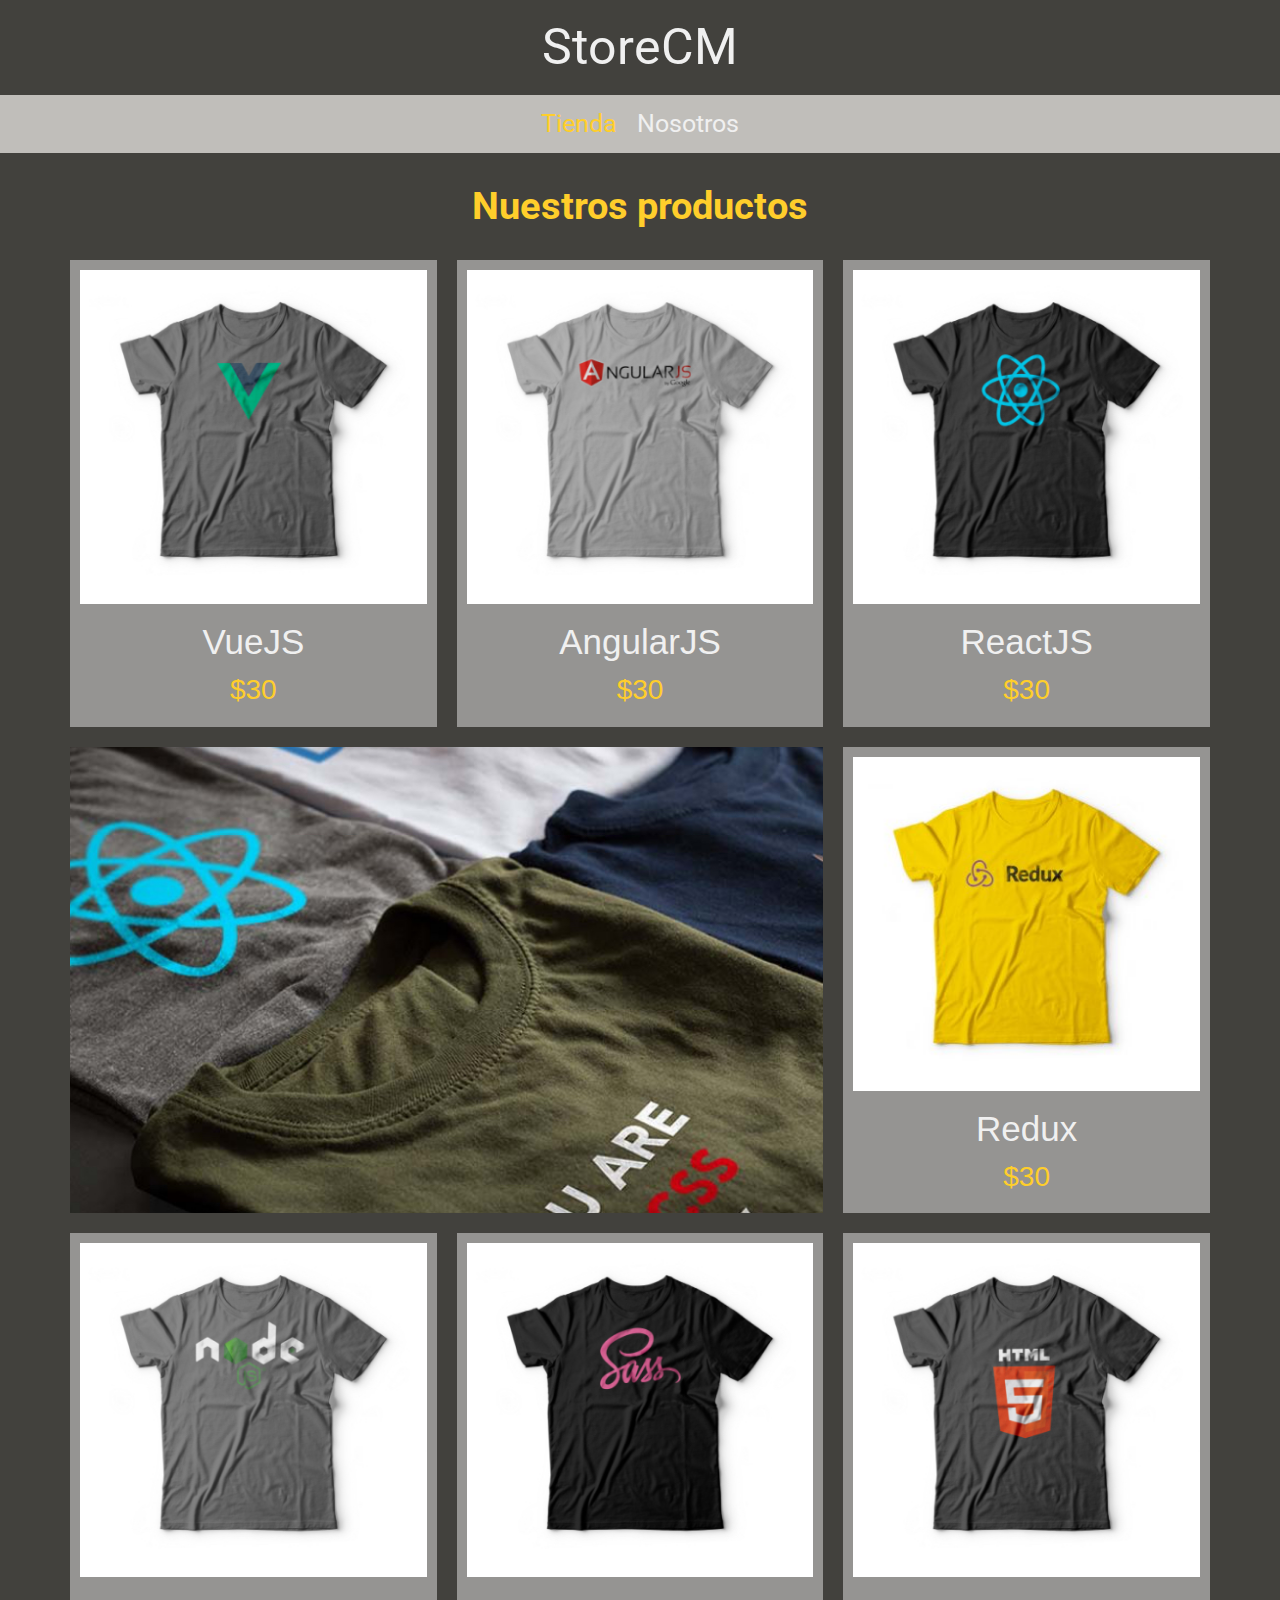
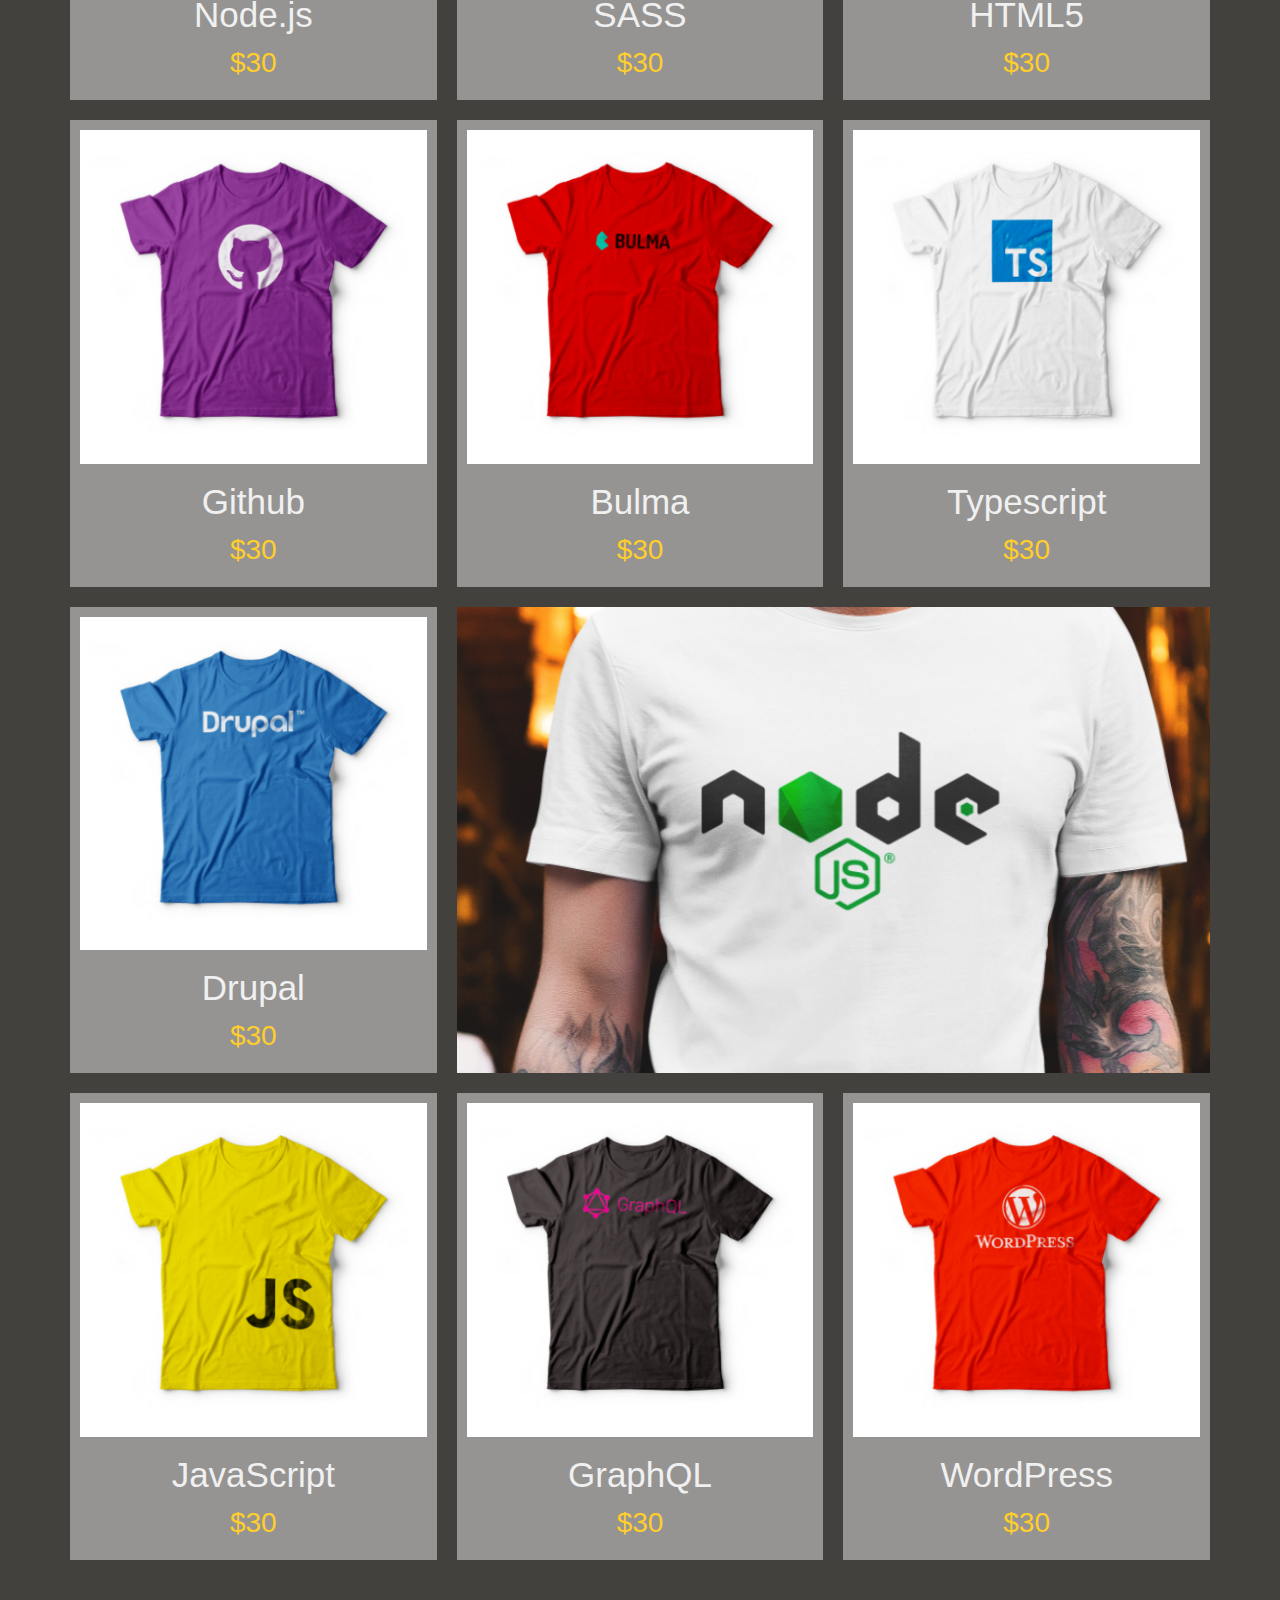
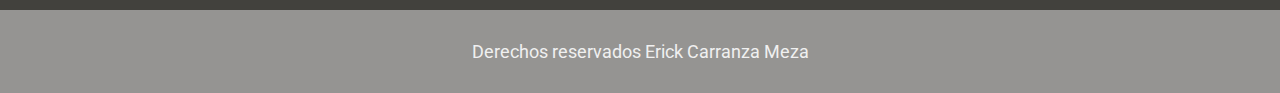
<file: index.html>
<!DOCTYPE html>
<html lang="es">
<head>
    <meta charset="UTF-8">
    <meta http-equiv="X-UA-Compatible" content="IE=edge">
    <meta name="viewport" content="width=device-width, initial-scale=1.0">
    <title>Store</title>
    <link rel="preload" href="public/css/normalize.css" as="style">
    <link rel="stylesheet" href="public/css/normalize.css">
    <link rel="preconnect" href="https://fonts.gstatic.com">
    <link href="https://fonts.googleapis.com/css2?family=Roboto:wght@400;700&display=swap" rel="stylesheet">
    <link rel="preconnect" href="https://fonts.gstatic.com">
    <link href="https://fonts.googleapis.com/css2?family=Krub:wght@400;700&display=swap" rel="stylesheet"> 
    <link rel="preload" href="public/css/estilos.css" as="style">
    <link rel="stylesheet" href="public/css/estilos.css">

    <!-- Global site tag (gtag.js) - Google Analytics -->
<script async src="https://www.googletagmanager.com/gtag/js?id=UA-188157507-3"></script>
<script>
  window.dataLayer = window.dataLayer || [];
  function gtag(){dataLayer.push(arguments);}
  gtag('js', new Date());

  gtag('config', 'UA-188157507-3');
</script>

</head>
<body>

    <header class="header">
        <a class="header__logo" href="index.html">StoreCM</a>
    </header>

        <nav class="navegacion">
            <a class="navegacion__enlace navegacion__enlace--activo" href="index.html">Tienda</a>
            <a class="navegacion__enlace" href="nosotros.html">Nosotros</a>
        </nav>
    

    <main class="contenedor">
        <h1>Nuestros productos</h1>

        <div class="grid">
            <div class="producto"> 
                <a href="producto.html">
                    <img class="producto__imagen" src="./public/img/1.jpg" alt="imagen camisa">
                    <div class="producto__informacion">
                        <p class="producto__nombre">VueJS</p>
                        <p class="producto__precio">$30</p>
                    </div>
                </a>
            </div> <!--Fin de clase producto-->
            <div class="producto">
                <a href="producto.html">
                    <img class="producto__imagen" src="./public/img/2.jpg" alt="imagen camisa">
                    <div class="producto__informacion">
                        <p class="producto__nombre">AngularJS</p>
                        <p class="producto__precio">$30</p>
                    </div>
                </a>
            </div> <!--Fin de clase producto-->
            <div class="producto">
                <a href="producto.html">
                    <img class="producto__imagen" src="./public/img/3.jpg" alt="imagen camisa">
                    <div class="producto__informacion">
                        <p class="producto__nombre">ReactJS</p>
                        <p class="producto__precio">$30</p>
                    </div>
                </a>
            </div> <!--Fin de clase producto-->
            <div class="producto">
                <a href="producto.html">
                    <img class="producto__imagen" src="./public/img/4.jpg" alt="imagen camisa">
                    <div class="producto__informacion">
                        <p class="producto__nombre">Redux</p>
                        <p class="producto__precio">$30</p>
                    </div>
                </a>
            </div> <!--Fin de clase producto-->

            <div class="grafico grafico--camisas"></div> <!--Este lo pongo por responsive-->
            
            <div class="producto">
                <a href="producto.html">
                    <img class="producto__imagen" src="./public/img/5.jpg" alt="imagen camisa">
                    <div class="producto__informacion">
                        <p class="producto__nombre">Node.js</p>
                        <p class="producto__precio">$30</p>
                    </div>
                </a>
            </div> <!--Fin de clase producto-->
            <div class="producto">
                <a href="producto.html">
                    <img class="producto__imagen" src="./public/img/6.jpg" alt="imagen camisa">
                    <div class="producto__informacion">
                        <p class="producto__nombre">SASS</p>
                        <p class="producto__precio">$30</p>
                    </div>
                </a>
            </div> <!--Fin de clase producto-->
            <div class="producto">
                <a href="producto.html">
                    <img class="producto__imagen" src="./public/img/7.jpg" alt="imagen camisa">
                    <div class="producto__informacion">
                        <p class="producto__nombre">HTML5</p>
                        <p class="producto__precio">$30</p>
                    </div>
                </a>
            </div> <!--Fin de clase producto-->
            <div class="producto">
                <a href="producto.html">
                    <img class="producto__imagen" src="./public/img/8.jpg" alt="imagen camisa">
                    <div class="producto__informacion">
                        <p class="producto__nombre">Github</p>
                        <p class="producto__precio">$30</p>
                    </div>
                </a>
            </div> <!--Fin de clase producto-->
            <div class="producto">
                <a href="producto.html">
                    <img class="producto__imagen" src="./public/img/9.jpg" alt="imagen camisa">
                    <div class="producto__informacion">
                        <p class="producto__nombre">Bulma</p>
                        <p class="producto__precio">$30</p>
                    </div>
                </a>
            </div> <!--Fin de clase producto-->

            <div class="grafico grafico--node"></div>

            <div class="producto">
                <a href="producto.html">
                    <img class="producto__imagen" src="./public/img/10.jpg" alt="imagen camisa">
                    <div class="producto__informacion">
                        <p class="producto__nombre">Typescript</p>
                        <p class="producto__precio">$30</p>
                    </div>
                </a>
            </div> <!--Fin de clase producto-->
            <div class="producto">
                <a href="producto.html">
                    <img class="producto__imagen" src="./public/img/11.jpg" alt="imagen camisa">
                    <div class="producto__informacion">
                        <p class="producto__nombre">Drupal</p>
                        <p class="producto__precio">$30</p>
                    </div>
                </a>
            </div> <!--Fin de clase producto-->
            <div class="producto">
                <a href="producto.html">
                    <img class="producto__imagen" src="./public/img/12.jpg" alt="imagen camisa">
                    <div class="producto__informacion">
                        <p class="producto__nombre">JavaScript</p>
                        <p class="producto__precio">$30</p>
                    </div>
                </a>
            </div> <!--Fin de clase producto-->
            <div class="producto">
                <a href="producto.html">
                    <img class="producto__imagen" src="./public/img/13.jpg" alt="imagen camisa">
                    <div class="producto__informacion">
                        <p class="producto__nombre">GraphQL</p>
                        <p class="producto__precio">$30</p>
                    </div>
                </a>
            </div> <!--Fin de clase producto-->
            <div class="producto">
                <a href="producto.html">
                    <img class="producto__imagen" src="./public/img/14.jpg" alt="imagen camisa">
                    <div class="producto__informacion">
                        <p class="producto__nombre">WordPress</p>
                        <p class="producto__precio">$30</p>
                    </div>
                </a>
            </div> <!--Fin de clase producto-->

        </div><!--Fin de clase grid-->

    </main>

    <footer class="footer">
            <p class="footer__texto">Derechos reservados Erick Carranza Meza</p>
    </footer>
    
</body>
</html>
</file>
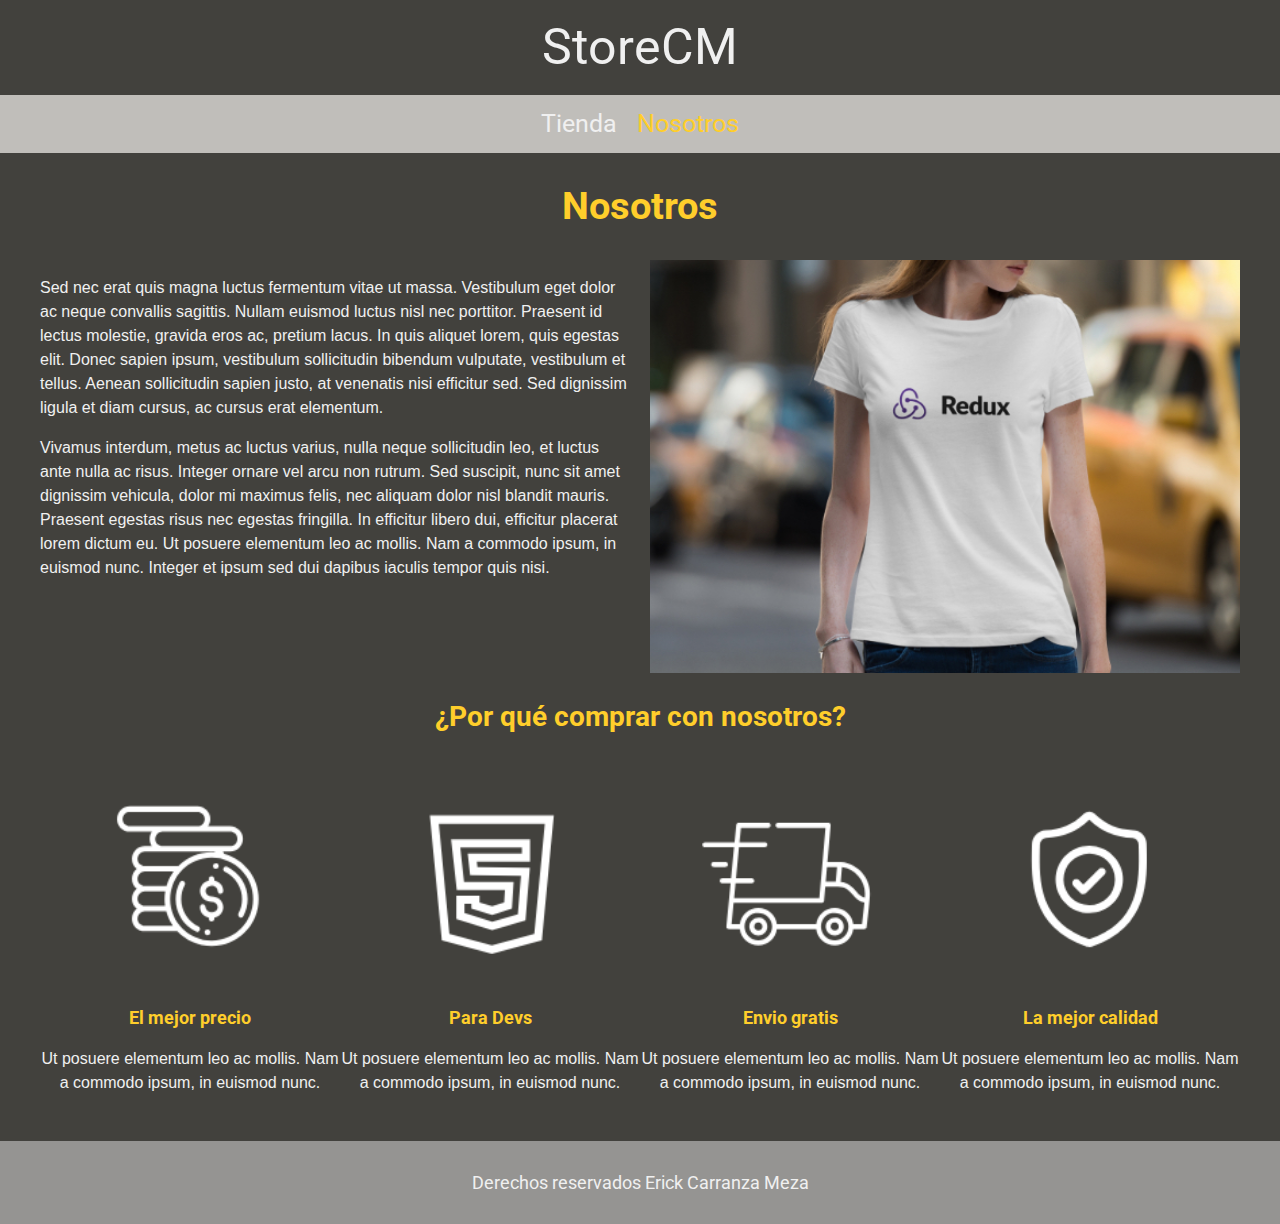
<file: nosotros.html>
<!DOCTYPE html>
<html lang="es">
<head>
    <meta charset="UTF-8">
    <meta http-equiv="X-UA-Compatible" content="IE=edge">
    <meta name="viewport" content="width=device-width, initial-scale=1.0">
    <title>Nosotros</title>
    <link rel="preload" href="public/css/normalize.css" as="style">
    <link rel="stylesheet" href="public/css/normalize.css">
    <link rel="preconnect" href="https://fonts.gstatic.com">
    <link href="https://fonts.googleapis.com/css2?family=Roboto:wght@400;700&display=swap" rel="stylesheet">
    <link rel="preconnect" href="https://fonts.gstatic.com">
    <link href="https://fonts.googleapis.com/css2?family=Krub:wght@400;700&display=swap" rel="stylesheet"> 
    <link rel="preload" href="public/css/estilos.css" as="style">
    <link rel="stylesheet" href="public/css/estilos.css">

        <!-- Global site tag (gtag.js) - Google Analytics -->
<script async src="https://www.googletagmanager.com/gtag/js?id=UA-188157507-3"></script>
<script>
  window.dataLayer = window.dataLayer || [];
  function gtag(){dataLayer.push(arguments);}
  gtag('js', new Date());

  gtag('config', 'UA-188157507-3');
</script>

</head>
<body>

    <header class="header">
        <a class="header__logo" href="index.html">StoreCM</a>
    </header>

    <nav class="navegacion">
        <a class="navegacion__enlace" href="index.html">Tienda</a>
        <a class="navegacion__enlace navegacion__enlace--activo" href="nosotros.html">Nosotros</a>
    </nav>

    <main class="contenedor">
        <h1>Nosotros</h1>
        <div class="nosotros">
            <div class="nosotros__contenido">
                <p>
                    Sed nec erat quis magna luctus fermentum vitae ut massa. Vestibulum eget 
                    dolor ac neque convallis sagittis. Nullam euismod luctus nisl nec porttitor. 
                    Praesent id lectus molestie, gravida eros ac, pretium lacus. In quis aliquet lorem, 
                    quis egestas elit. Donec sapien ipsum, vestibulum sollicitudin bibendum vulputate, 
                    vestibulum et tellus. Aenean sollicitudin sapien justo, at venenatis nisi efficitur 
                    sed. Sed dignissim ligula et diam cursus, ac cursus erat elementum.
                </p>

                <p>
                    Vivamus interdum, metus ac luctus varius, nulla neque sollicitudin leo, et luctus ante 
                    nulla ac risus. Integer ornare vel arcu non rutrum. Sed suscipit, nunc sit amet dignissim 
                    vehicula, dolor mi maximus felis, nec aliquam dolor nisl blandit mauris. Praesent egestas 
                    risus nec egestas fringilla. In efficitur libero dui, efficitur placerat lorem dictum eu. 
                    Ut posuere elementum leo ac mollis. Nam a commodo ipsum, in euismod nunc. Integer et ipsum 
                    sed dui dapibus iaculis tempor quis nisi.
                </p>
            </div>
            <img class="nosotros__imagen" src="/public/img/nosotros.jpg" alt="imagen nosotros">
        </div>
    </main>

    <section class="contenedor comprar">
        <h2 class="comprar__titulo">¿Por qué comprar con nosotros?</h2>

        <div class="bloques">
            <div class="bloque">
                <img class="bloque__icono" src="/public/img/icono_1.png" alt="icono comprar">
                <h3 class=bloque__titulo>El mejor precio</h3>
                <p>Ut posuere elementum leo ac mollis. Nam a commodo ipsum, in euismod nunc.</p>
            </div> <!--Termina bloque-->

            <div class="bloque">
                <img class="bloque__icono" src="/public/img/icono_2.png" alt="icono comprar">
                <h3 class=bloque__titulo>Para Devs</h3>
                <p>Ut posuere elementum leo ac mollis. Nam a commodo ipsum, in euismod nunc.</p>
            </div> <!--Termina bloque-->
            
            <div class="bloque">
                <img class="bloque__icono" src="/public/img/icono_3.png" alt="icono comprar">
                <h3 class=bloque__titulo>Envio gratis</h3>
                <p>Ut posuere elementum leo ac mollis. Nam a commodo ipsum, in euismod nunc.</p>
            </div> <!--Termina bloque-->

            <div class="bloque">
                <img class="bloque__icono" src="/public/img/icono_4.png" alt="icono comprar">
                <h3 class=bloque__titulo>La mejor calidad</h3>
                <p>Ut posuere elementum leo ac mollis. Nam a commodo ipsum, in euismod nunc.</p>
            </div> <!--Termina bloque-->
        </div>

    </section>

    <footer class="footer">
        <p class="footer__texto">Derechos reservados Erick Carranza Meza</p>
    </footer>
    
</body>
</html>
</file>
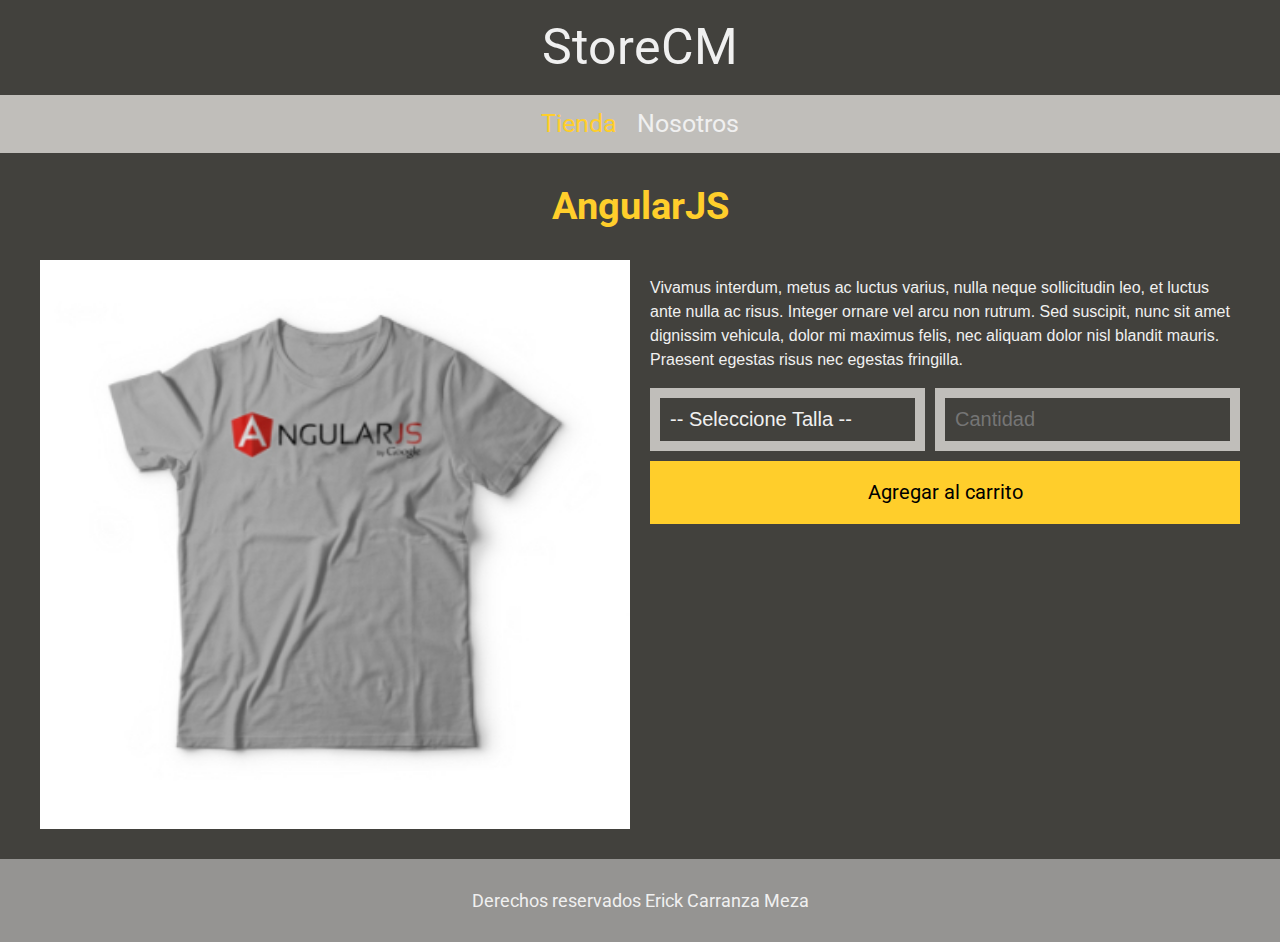
<file: producto.html>
<!DOCTYPE html>
<html lang="es">
<head>
    <meta charset="UTF-8">
    <meta http-equiv="X-UA-Compatible" content="IE=edge">
    <meta name="viewport" content="width=device-width, initial-scale=1.0">
    <title>Store</title>
    <link rel="preload" href="public/css/normalize.css" as="style">
    <link rel="stylesheet" href="public/css/normalize.css">
    <link rel="preconnect" href="https://fonts.gstatic.com">
    <link href="https://fonts.googleapis.com/css2?family=Roboto:wght@400;700&display=swap" rel="stylesheet">
    <link rel="preconnect" href="https://fonts.gstatic.com">
    <link href="https://fonts.googleapis.com/css2?family=Krub:wght@400;700&display=swap" rel="stylesheet"> 
    <link rel="preload" href="public/css/estilos.css" as="style">
    <link rel="stylesheet" href="public/css/estilos.css">

        <!-- Global site tag (gtag.js) - Google Analytics -->
<script async src="https://www.googletagmanager.com/gtag/js?id=UA-188157507-3"></script>
<script>
  window.dataLayer = window.dataLayer || [];
  function gtag(){dataLayer.push(arguments);}
  gtag('js', new Date());

  gtag('config', 'UA-188157507-3');
</script>

</head>
<body>

    <header class="header">
        <a class="header__logo" href="index.html">StoreCM</a>
    </header>

    <nav class="navegacion">
        <a class="navegacion__enlace navegacion__enlace--activo" href="index.html">Tienda</a>
        <a class="navegacion__enlace" href="nosotros.html">Nosotros</a>
    </nav>

    <main class="contenedor">
        <h1>AngularJS</h1>

        <div class="camisa">
            <img src="/public/img/2.jpg" alt="imagen del producto">

            <div class="camisa__contenido">
                <p>
                    Vivamus interdum, metus ac luctus varius, nulla neque sollicitudin leo, et luctus ante 
                    nulla ac risus. Integer ornare vel arcu non rutrum. Sed suscipit, nunc sit amet dignissim 
                    vehicula, dolor mi maximus felis, nec aliquam dolor nisl blandit mauris. Praesent egestas 
                    risus nec egestas fringilla.
                </p>

                <form action="" class=" formulario">
                    <select name="" id="" class="formulario__campo" >
                        <option disabled selected value="">-- Seleccione Talla --</option>
                        <option value="">Chica</option>
                        <option value="">Mediana</option>
                        <option value="">Grande</option>
                    </select>
                    <input class="formulario__campo" type="number" placeholder="Cantidad" min="1">
                    <input class="formulario__submit" type="submit" value="Agregar al carrito">
                    
                </form>

            </div>


        </div>


    </main>

    <footer class="footer">
        <p class="footer__texto">Derechos reservados Erick Carranza Meza</p>
    </footer>
    
</body>
</html>
</file>
<file: public/css/estilos.css>
:root{
    --negro: #000000;
    --blanco: #f0f0f0;
    --primario: #42413D;
    --secundarioOscuro: #959492;/*para backgroudn*/
    --secundarioClaro: #c0beba; /*letras parafos titulos que no van dentro del secundario Oscuro*/
    --amarillo: #FFCE2B;
    --amarilloOscuro: #ffce2bda;
    
    --fuentePrincipal: 'Roboto', 'Krub', sans-serif;
}

html{
    font-size: 62.5%;
    box-sizing: border-box;
}

*, *:before, *:after{
    box-sizing: inherit;
}

body{
    background-color: var(--primario);
    font-size: 1.6rem;
    line-height: 1.5;
}

p{
    font-family: Arial, Helvetica, sans-serif;
    color: var(--blanco);
}

h1{
    font-size: 3.8rem;   
}

h2{
    font-size: 2.8rem;   
}

h3{
    font-size: 1.8rem;
}

h1,h2,h3{
    text-align: center;
    color: var(--amarillo);
    font-family: var(--fuentePrincipal);
}

a{
    text-decoration: none;
}

img{
    width: 100%;
}

.contenedor{
    /*max-width: 120rem;*/
    width: min(120rem, 95%);
    margin: 0 auto;
}

/**Header**/
.header{
    padding: 1rem 0;
    display: flex;
    justify-content: center;
}

.header__logo{
    color: var(--blanco);
    font-size: 5rem;
    font-family: var(--fuentePrincipal);
}

/**Footer**/
.footer{
    background-color: var(--secundarioOscuro);
    margin-top: 3rem;
    padding: 1rem 0;
    width: 100%;
}

.footer__texto{
    text-align: center;
    font-size: 1.5rem;
    font-size: 1.8rem;
    font-family: var(--fuentePrincipal);
}

/**Navegacion**/
.navegacion{
    background-color: var(--secundarioClaro);
    padding: 1rem 0;
    display: flex;
    justify-content: center;
    gap: 2rem;
}

.navegacion__enlace{
    font-family: var(--fuentePrincipal);
    color: var(--blanco);
    text-decoration: none;
    font-size: 2.5rem;
    max-width: 120px;
}

.navegacion__enlace--activo,
.navegacion__enlace:hover{
    color: var(--amarillo);
}

/**Grid**/
.grid{
    width: 95%;
    margin: 0 auto;
}
@media (min-width: 480px){
    .grid{
        display: grid;
        grid-template-columns: repeat(2, 1fr);
        column-gap: 2rem;
    }
}

@media (min-width: 768px){
    .grid{
        grid-template-columns: repeat(3, 1fr);
        column-gap: 2rem;
    }
}

/**Producto**/
.producto{
    background-color: var(--secundarioOscuro);
    padding: 1rem;
    margin-bottom: 2rem;
}

/*.producto__imagen{

}

.producto__informacion{

}*/

.producto__nombre{
    font-size: 3.5rem;
}

.producto__precio{
    font-size: 2.8rem;
    color: var(--amarillo);
}

.producto__nombre,
.producto__precio{
    text-align: center;
    margin: 1rem;
    line-height: 1.2;
}

/**Grafico**/

.grafico{
    min-height: 30rem;
    background-repeat: no-repeat;
    background-size: cover;
    grid-column: 1 /3;
    margin-bottom: 2rem;
}

.grafico--camisas{
    grid-row: 2 / 3;
    background-image: url(../img/grafico1.jpg);
}

.grafico--node{
    background-image: url(../img/grafico2.jpg);
    grid-row: 5 / 6;
}

@media (min-width: 768px){
    .grafico--node{
        grid-row: 5 / 6;
        grid-column: 2 / 4;
    }
}

/**Nosotros**/
.nosotros{
    display: grid;
    grid-template-rows: repeat(2, auto);
}

@media(min-width: 768px){
    .nosotros{
        grid-template-columns: repeat(2, 1fr);
        column-gap: 2rem;
    }
}

/*.nosotros__contenido{

}*/

.nosotros__imagen{
    grid-row: 1 / 2;
}

@media(min-width: 768px){
    .nosotros__imagen{
        grid-column: 2 / 3;
    }
}

/**Bloques**/
.bloques{
    display: grid;
    grid-template-columns: repeat(2, 1fr);
}

@media(min-width: 768px){
    .bloques{
        grid-template-columns: repeat(4, 1fr);
    }
}

.bloque{
    text-align: center;
}

.bloque__titulo{
    margin: 0;
}

/**Producto Camisa**/

/*.camisa{

}*/

@media(min-width: 768px){
    .camisa{
        display: grid;
        grid-template-columns: repeat(2, 1fr);
        column-gap: 2rem;
        
    }
}

/*.camisa__contenido{

}*/

.formulario{
    display:grid;
    grid-template-columns: repeat(2, 1fr);
    gap: 1rem;
}

.formulario__campo{
    border: 1rem solid var(--secundarioClaro);
    background-color: var(--primario);
    color: var(--blanco);
    font-size: 2rem;
    font-family: Arial, Helvetica, sans-serif;
    padding: 1rem;
    appearance: none;
}

.formulario__submit{
    border: none;
    background-color: var(--amarillo);
    font-size: 2rem;
    padding: 2rem;
    font-family: var(--fuentePrincipal);
    transition: background-color 0.3s ease;
    grid-column: 1 / 3;
}

.formulario__submit:hover{
    cursor: pointer;
    background-color: var(--amarilloOscuro);
}
</file>
